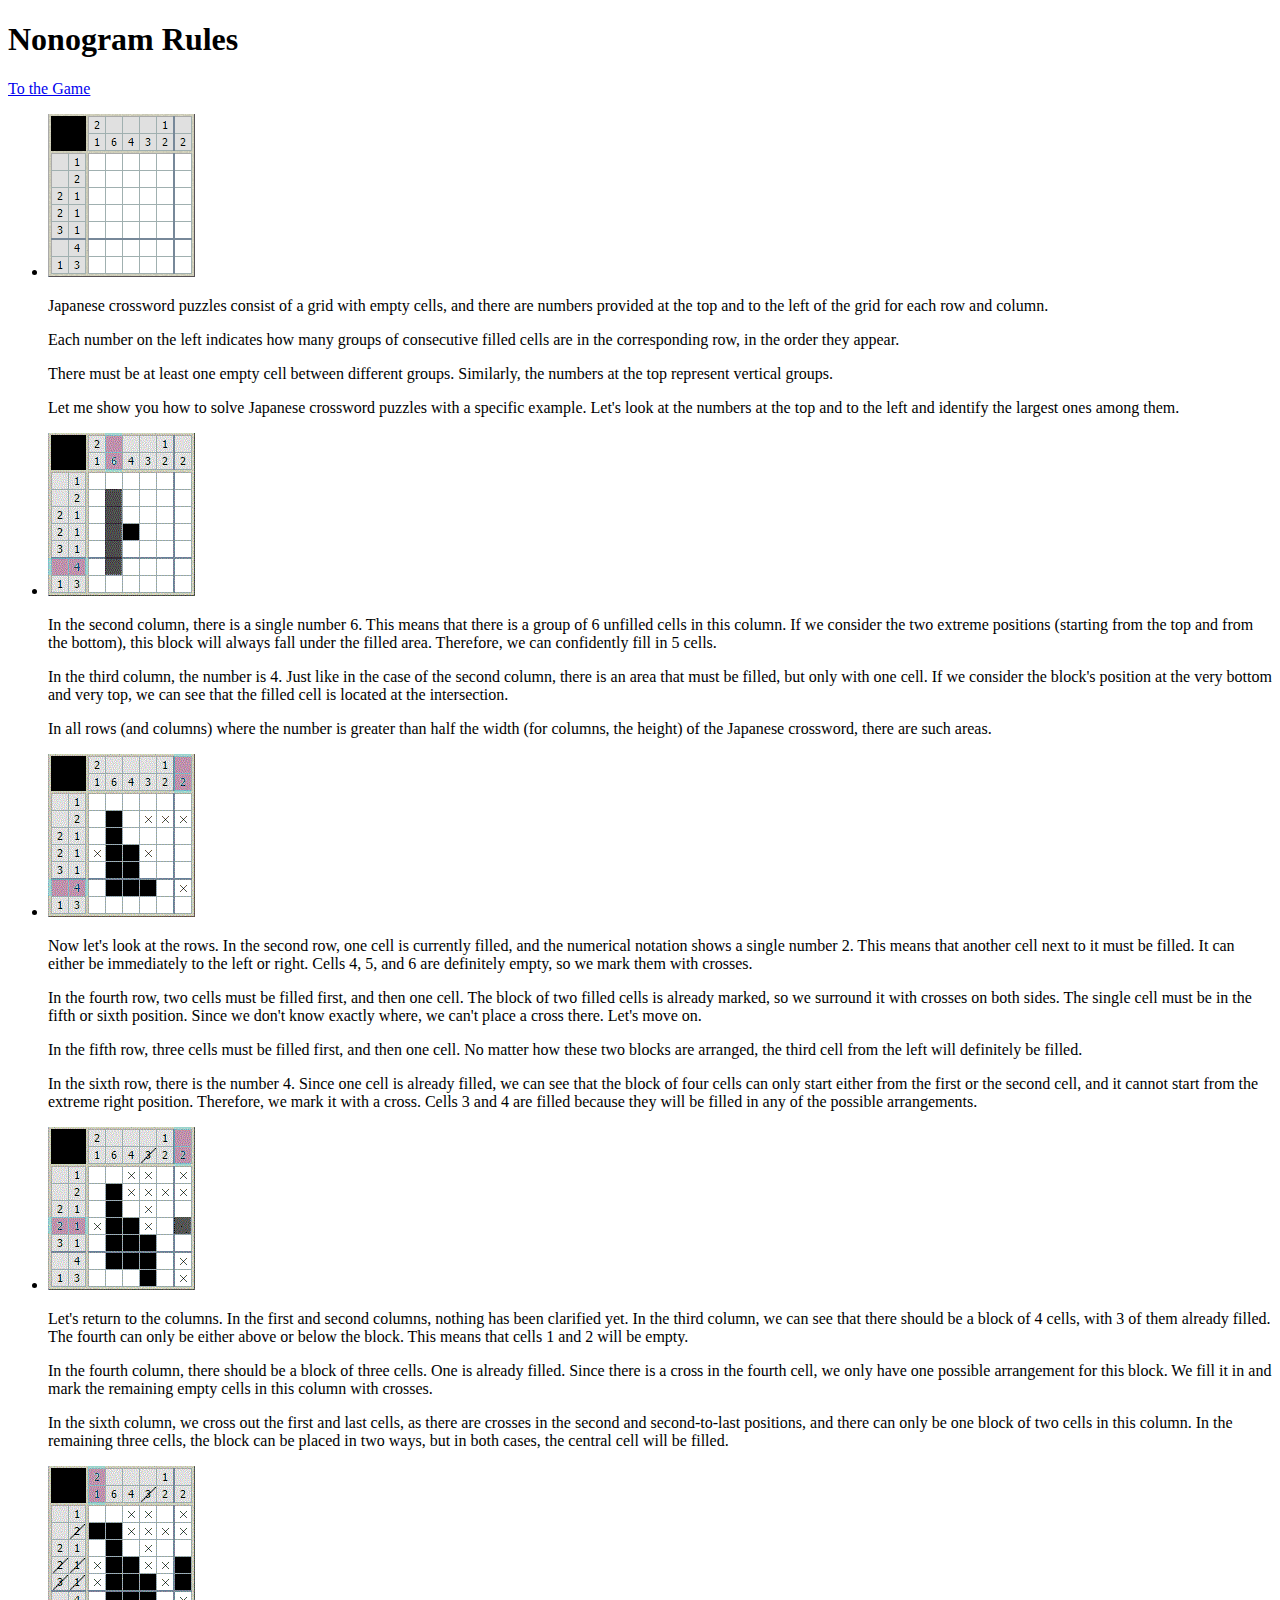
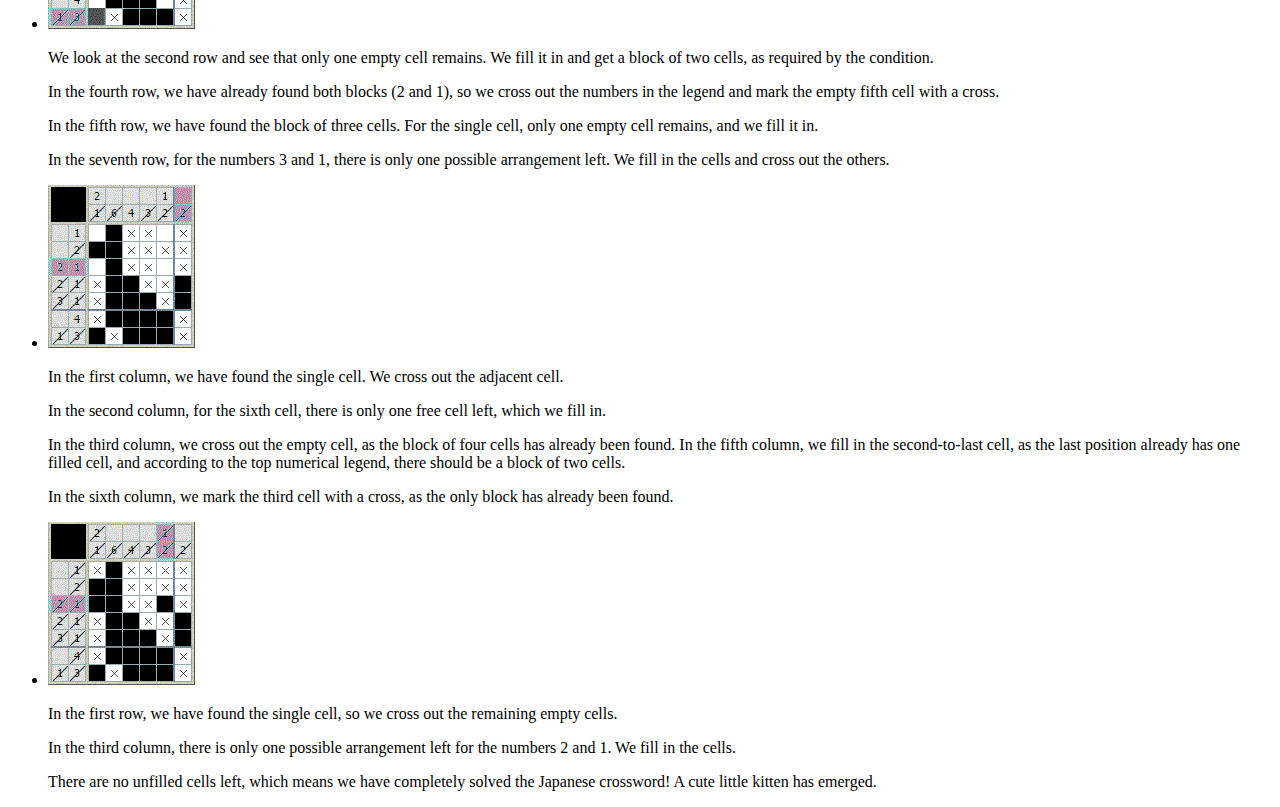
<file: rules.html>
<!DOCTYPE html>
<html lang="en">
<head>
    <meta charset="UTF-8" />
    <meta name="viewport" content="width=device-width, initial-scale=1.0" />
    <title>Nonogram Rules</title>
    <link rel="preconnect" href="https://fonts.googleapis.com">
    <link rel="preconnect" href="https://fonts.gstatic.com" crossorigin>
    <link href="https://fonts.googleapis.com/css2?family=Winky+Rough:ital,wght@0,300..900;1,300..900&display=swap" rel="stylesheet">
    <link rel="stylesheet" href="style.css" />
</head>
<body>
<main class="container">
    <h1 class="title">Nonogram Rules</h1>
    <div class="rules-container">
        <a class="back-button" href="./index.html" target="_blank">To the Game</a>
        <ul class="rules__list">
            <li class="rules__item">
                <img class="rules__img" src="./images/rules/rules1.gif" alt="Step Rule 1" />
                <div class="rules__descr">
                    <p class="rules__text">Japanese crossword puzzles consist of a grid with empty cells, and there are numbers provided at the top and to the left of the grid for each row and column.</p>
                    <p class="rules__text">Each number on the left indicates how many groups of consecutive filled cells are in the corresponding row, in the order they appear. </p>
                    <p class="rules__text">There must be at least one empty cell between different groups. Similarly, the numbers at the top represent vertical groups.</p>
                    <p class="rules__text">Let me show you how to solve Japanese crossword puzzles with a specific example. Let's look at the numbers at the top and to the left and identify the largest ones among them.</p>
                </div>

            </li>
            <li class="rules__item">
                <img class="rules__img" src="./images/rules/rules2.gif" alt="Step Rule 2" />
                <div class="rules__descr">
                    <p class="rules__text">In the second column, there is a single number 6. This means that there is a group of 6 unfilled cells in this column. If we consider the two extreme positions (starting from the top and from the bottom), this block will always fall under the filled area. Therefore, we can confidently fill in 5 cells.</p>
                    <p class="rules__text">In the third column, the number is 4. Just like in the case of the second column, there is an area that must be filled, but only with one cell. If we consider the block's position at the very bottom and very top, we can see that the filled cell is located at the intersection.</p>
                    <p class="rules__text">In all rows (and columns) where the number is greater than half the width (for columns, the height) of the Japanese crossword, there are such areas.</p>
                </div>


            </li>
            <li class="rules__item">
                <img class="rules__img" src="./images/rules/rules3.gif" alt="Step Rule 3" />
                <div class="rules__descr">
                    <p class="rules__text">Now let's look at the rows. In the second row, one cell is currently filled, and the numerical notation shows a single number 2. This means that another cell next to it must be filled. It can either be immediately to the left or right. Cells 4, 5, and 6 are definitely empty, so we mark them with crosses.</p>
                    <p class="rules__text">In the fourth row, two cells must be filled first, and then one cell. The block of two filled cells is already marked, so we surround it with crosses on both sides. The single cell must be in the fifth or sixth position. Since we don't know exactly where, we can't place a cross there. Let's move on.</p>
                    <p class="rules__text">In the fifth row, three cells must be filled first, and then one cell. No matter how these two blocks are arranged, the third cell from the left will definitely be filled.</p>
                    <p class="rules__text">In the sixth row, there is the number 4. Since one cell is already filled, we can see that the block of four cells can only start either from the first or the second cell, and it cannot start from the extreme right position. Therefore, we mark it with a cross. Cells 3 and 4 are filled because they will be filled in any of the possible arrangements.</p>

                </div>
            </li>

            <li class="rules__item">
                <img class="rules__img" src="./images/rules/rules4.gif" alt="Step Rule 4" />
                <div class="rules__descr">
                    <p class="rules__text">Let's return to the columns. In the first and second columns, nothing has been clarified yet. In the third column, we can see that there should be a block of 4 cells, with 3 of them already filled. The fourth can only be either above or below the block. This means that cells 1 and 2 will be empty.</p>
                    <p class="rules__text">In the fourth column, there should be a block of three cells. One is already filled. Since there is a cross in the fourth cell, we only have one possible arrangement for this block. We fill it in and mark the remaining empty cells in this column with crosses.</p>
                    <p class="rules__text">In the sixth column, we cross out the first and last cells, as there are crosses in the second and second-to-last positions, and there can only be one block of two cells in this column. In the remaining three cells, the block can be placed in two ways, but in both cases, the central cell will be filled.</p>
                </div>


            </li>

            <li class="rules__item">
                <img class="rules__img" src="./images/rules/rules5.gif" alt="Step Rule 5" />
                <div class="rules__descr">
                    <p class="rules__text">We look at the second row and see that only one empty cell remains. We fill it in and get a block of two cells, as required by the condition.</p>
                    <p class="rules__text">In the fourth row, we have already found both blocks (2 and 1), so we cross out the numbers in the legend and mark the empty fifth cell with a cross.</p>
                    <p class="rules__text">In the fifth row, we have found the block of three cells. For the single cell, only one empty cell remains, and we fill it in.</p>
                    <p class="rules__text">In the seventh row, for the numbers 3 and 1, there is only one possible arrangement left. We fill in the cells and cross out the others.</p>
                </div>



            </li>
            <li class="rules__item">
                <img class="rules__img" src="./images/rules/rules6.gif" alt="Step Rule 6" />
                <div class="rules__descr">
                    <p class="rules__text">In the first column, we have found the single cell. We cross out the adjacent cell.</p>
                    <p class="rules__text">In the second column, for the sixth cell, there is only one free cell left, which we fill in.</p>
                    <p class="rules__text">In the third column, we cross out the empty cell, as the block of four cells has already been found. In the fifth column, we fill in the second-to-last cell, as the last position already has one filled cell, and according to the top numerical legend, there should be a block of two cells.</p>
                    <p class="rules__text">In the sixth column, we mark the third cell with a cross, as the only block has already been found.</p>
                </div>

            </li>
            <li class="rules__item">
                <img class="rules__img" src="./images/rules/rules7.gif" alt="Step Rule 7" />
                <div class="rules__descr">
                    <p class="rules__text">In the first row, we have found the single cell, so we cross out the remaining empty cells.</p>
                    <p class="rules__text">In the third column, there is only one possible arrangement left for the numbers 2 and 1. We fill in the cells.</p>
                    <p class="rules__text">There are no unfilled cells left, which means we have completely solved the Japanese crossword! A cute little kitten has emerged.</p>
                </div>
            </li>
        </ul>



    </div>

</main>


</body>
</html>
</file>
<file: style.css>
.canvas {
  width: 820px;
  height: 820px;
}
</file>
